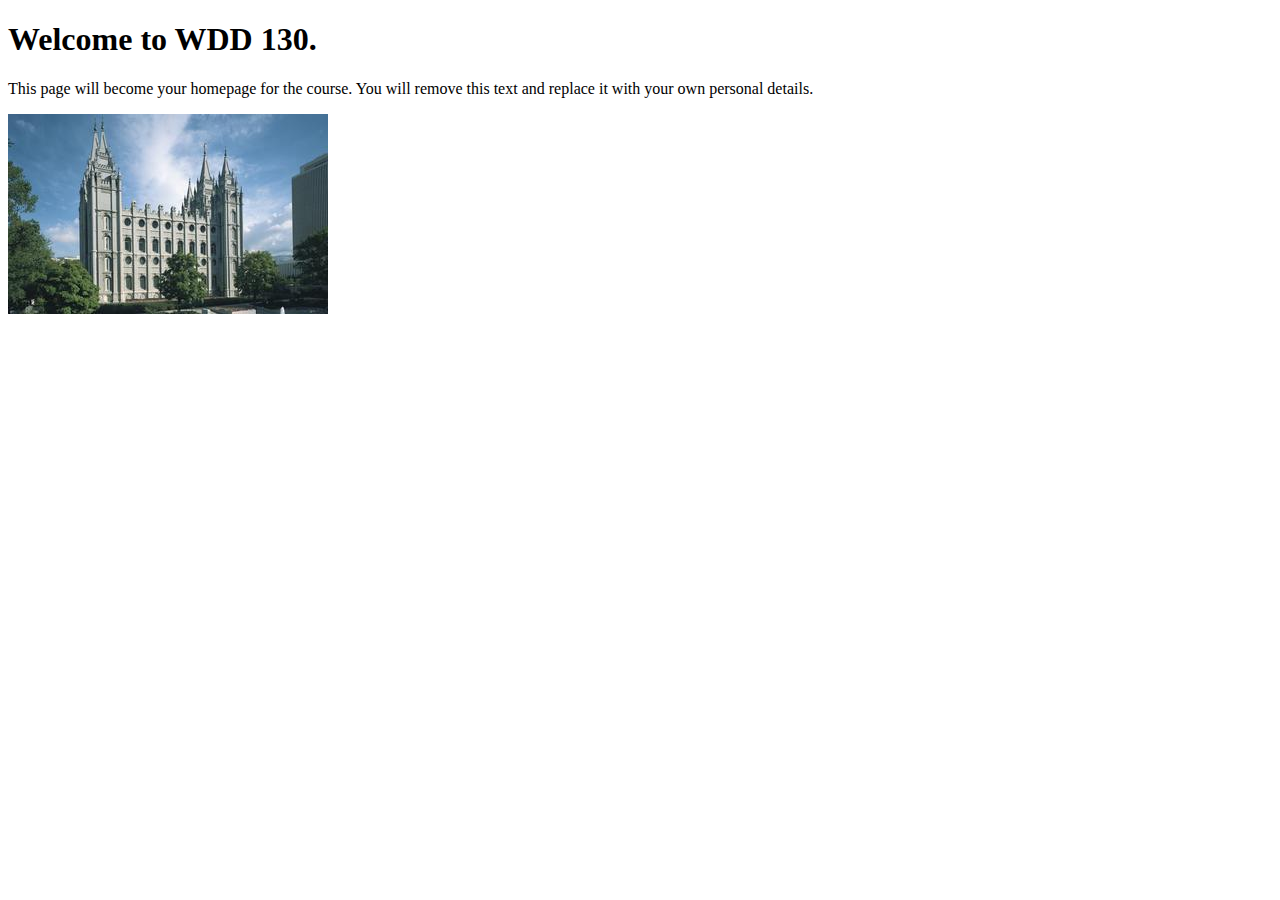
<file: index.html>
<!DOCTYPE html>
<html lang="en">
<head>
    <meta charset="UTF-8">
    <meta name="viewport" content="width=device-width, initial-scale=1.0">
    <title>WDD 130 | Personal Homepage</title>
</head>
<body>
    <h1>Welcome to WDD 130.</h1>
    <p>This page will become your homepage for the course. You will remove this text and replace it with your own personal details.</p>

    <img src="images/salt-lake-temple.jpg" alt="The Salt Lake Temple.">
</body>
</html>
</file>
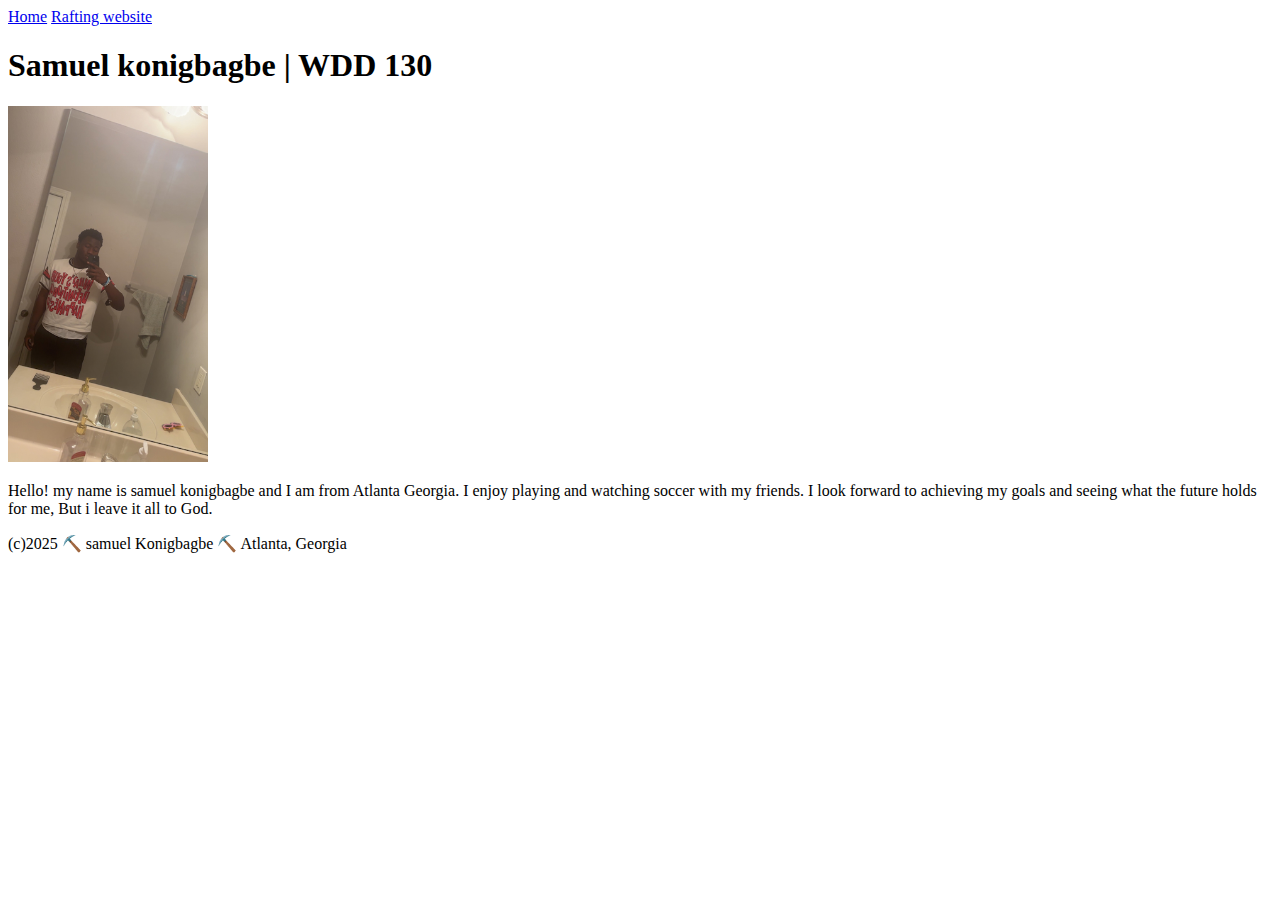
<file: week01/index.html>
<!DOCTYPE html>
<html lang="en">

<head>
    <meta charset="UTF-8">
    <meta name="viewport" content="width=device-width, initial-scale=1.0">
    <title>samuel konigbagbe | WDD130</title>
</head>

<body>
    <header>
        <nav>
            <a href="#">Home</a>
            <a href="wr">Rafting website</a>
        </nav>
    </header>
    <main>
        <h1>Samuel konigbagbe | WDD 130</h1>
        <img src="images/profile.jpg" alt="Samuel Konigbagbe" width="200">
        <p>Hello! my name is samuel konigbagbe and I am from Atlanta Georgia. I enjoy playing and
            watching soccer with my friends. I look forward to achieving my goals and seeing what
            the future holds for me, But i
            leave it all to God.</p>
    </main>
    <footer>
        <p>(c)2025 ⛏️ samuel Konigbagbe ⛏️ Atlanta, Georgia</p>
    </footer>
</body>

</html>
</file>
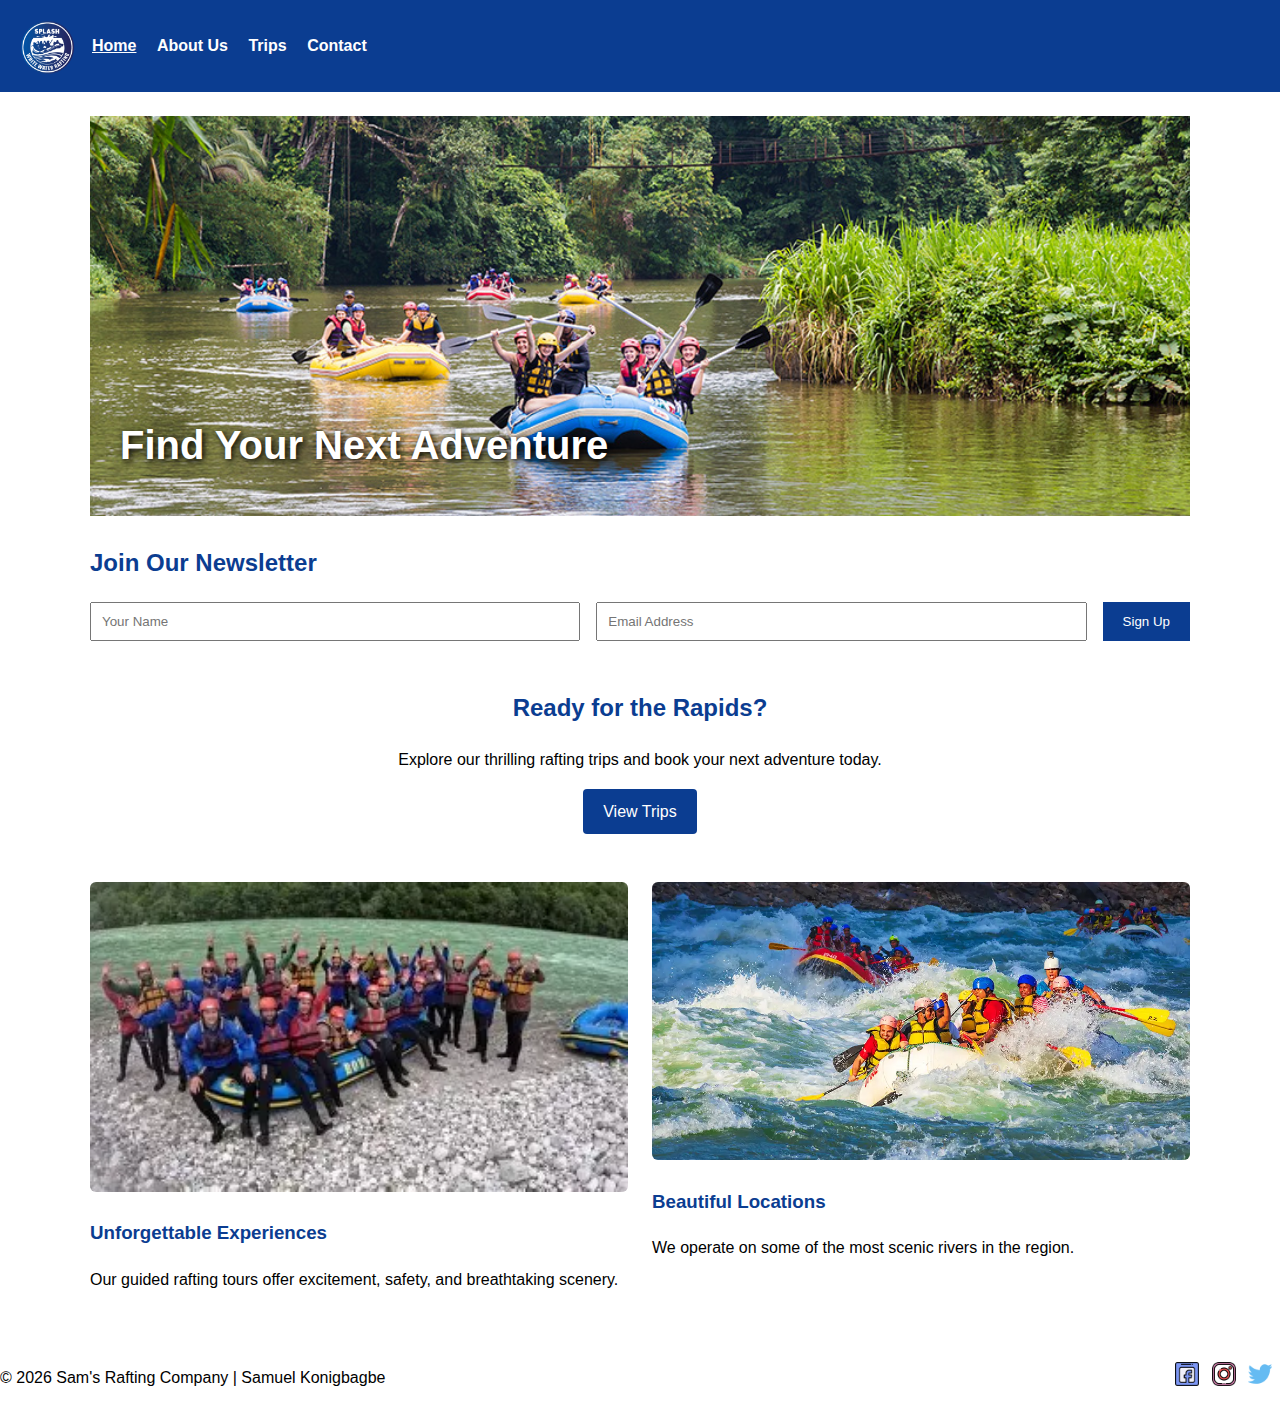
<file: wwr/index.html>
<!DOCTYPE html>
<html lang="en">

<head>
    <meta charset="UTF-8">
    <meta name="viewport" content="width=device-width, initial-scale=1.0">
    <meta name="description"
      content="Experience thrilling white water rafting adventures. Join us for unforgettable outdoor trips.">
    <title>White Water Rafting | Home</title>
    <link rel="stylesheet" href="styles/raft.css">
</head>

<body>
    <header>
        <img src="images/logo.png" alt="Rafting Site Logo">
        <nav>
            <a href="index.html" class="active">Home</a>
            <a href="about.html">About Us</a>
            <a href="trips.html">Trips</a>
            <a href="contact.html">Contact</a>
        </nav>
    </header>

    <main>

        <!-- HERO SECTION -->
        <section class="hero">
            <img src="images/hero.jpg" alt="Rafting Adventure">
            <h1 class="hero-text">Find Your Next Adventure</h1>
        </section>

        <!-- NEWSLETTER -->
        <section class="newsletter">
            <h2>Join Our Newsletter</h2>
            <form>
                <input type="text" name="name" placeholder="Your Name" required>
                <input type="email" name="email" placeholder="Email Address" required>
                <button type="submit">Sign Up</button>
            </form>
        </section>

        <!-- CALL TO ACTION -->
        <section class="cta">
            <h2>Ready for the Rapids?</h2>
            <p>Explore our thrilling rafting trips and book your next adventure today.</p>
            <a href="trips.html" class="cta-button">View Trips</a>
        </section>

        <!-- GRID CONTENT -->
        <section class="grid-info">
            <div class="grid-item">
                <img src="images/group1.webp" alt="Rafting Group">
                <h3>Unforgettable Experiences</h3>
                <p>Our guided rafting tours offer excitement, safety, and breathtaking scenery.</p>
            </div>

            <div class="grid-item">
                <img src="images/splash.webp" alt="River Rapids">
                <h3>Beautiful Locations</h3>
                <p>We operate on some of the most scenic rivers in the region.</p>
            </div>
        </section>

    </main>

    <footer>
        <p>© 2026 Sam's Rafting Company | Samuel Konigbagbe </p>
        <nav class="socialmedia">
            <a href="https://facebook.com">
                <img src="images/facebook.png" alt="Follow Us on Facebook">
            </a>
            <a href="https://instagram.com">
                <img src="images/instagram.png" alt="Follow Us on Instagram">
            </a>
            <a href="https://twitter.com">
                <img src="images/twitter.png" alt="Follow Us on Twitter">
            </a>
        </nav>
    </footer>
</body>

</html>
</file>
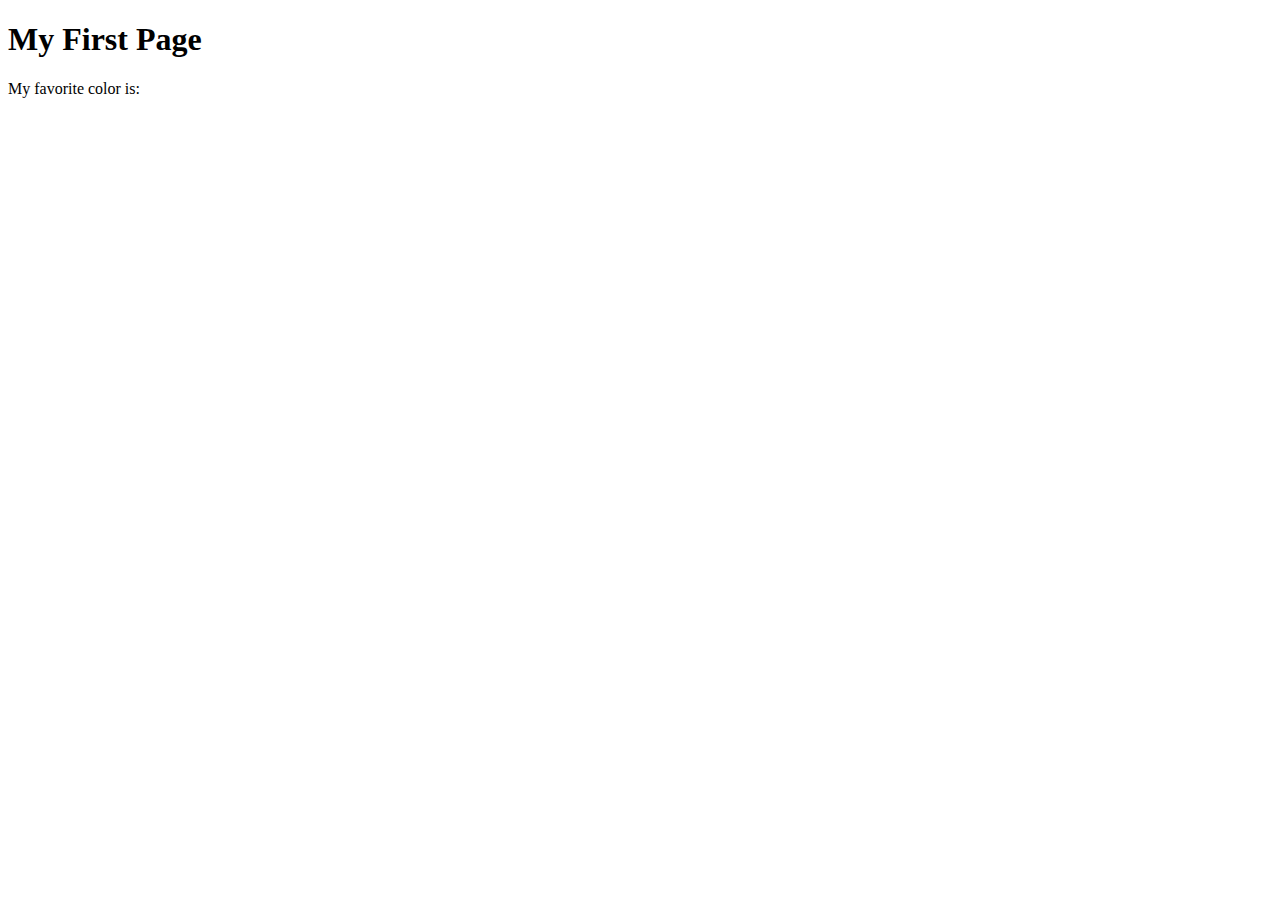
<file: week01/first-page.html>
<!DOCTYPE html>
<html lang="en">
<head>
    <meta charset="UTF-8">
    <meta name="viewport" content="width=device-width, initial-scale=1.0">
    <title>My First Page</title>
</head>
<body>
    <h1>My First Page</h1>
    <p>My favorite color is: </p>
</body>
</html>
</file>
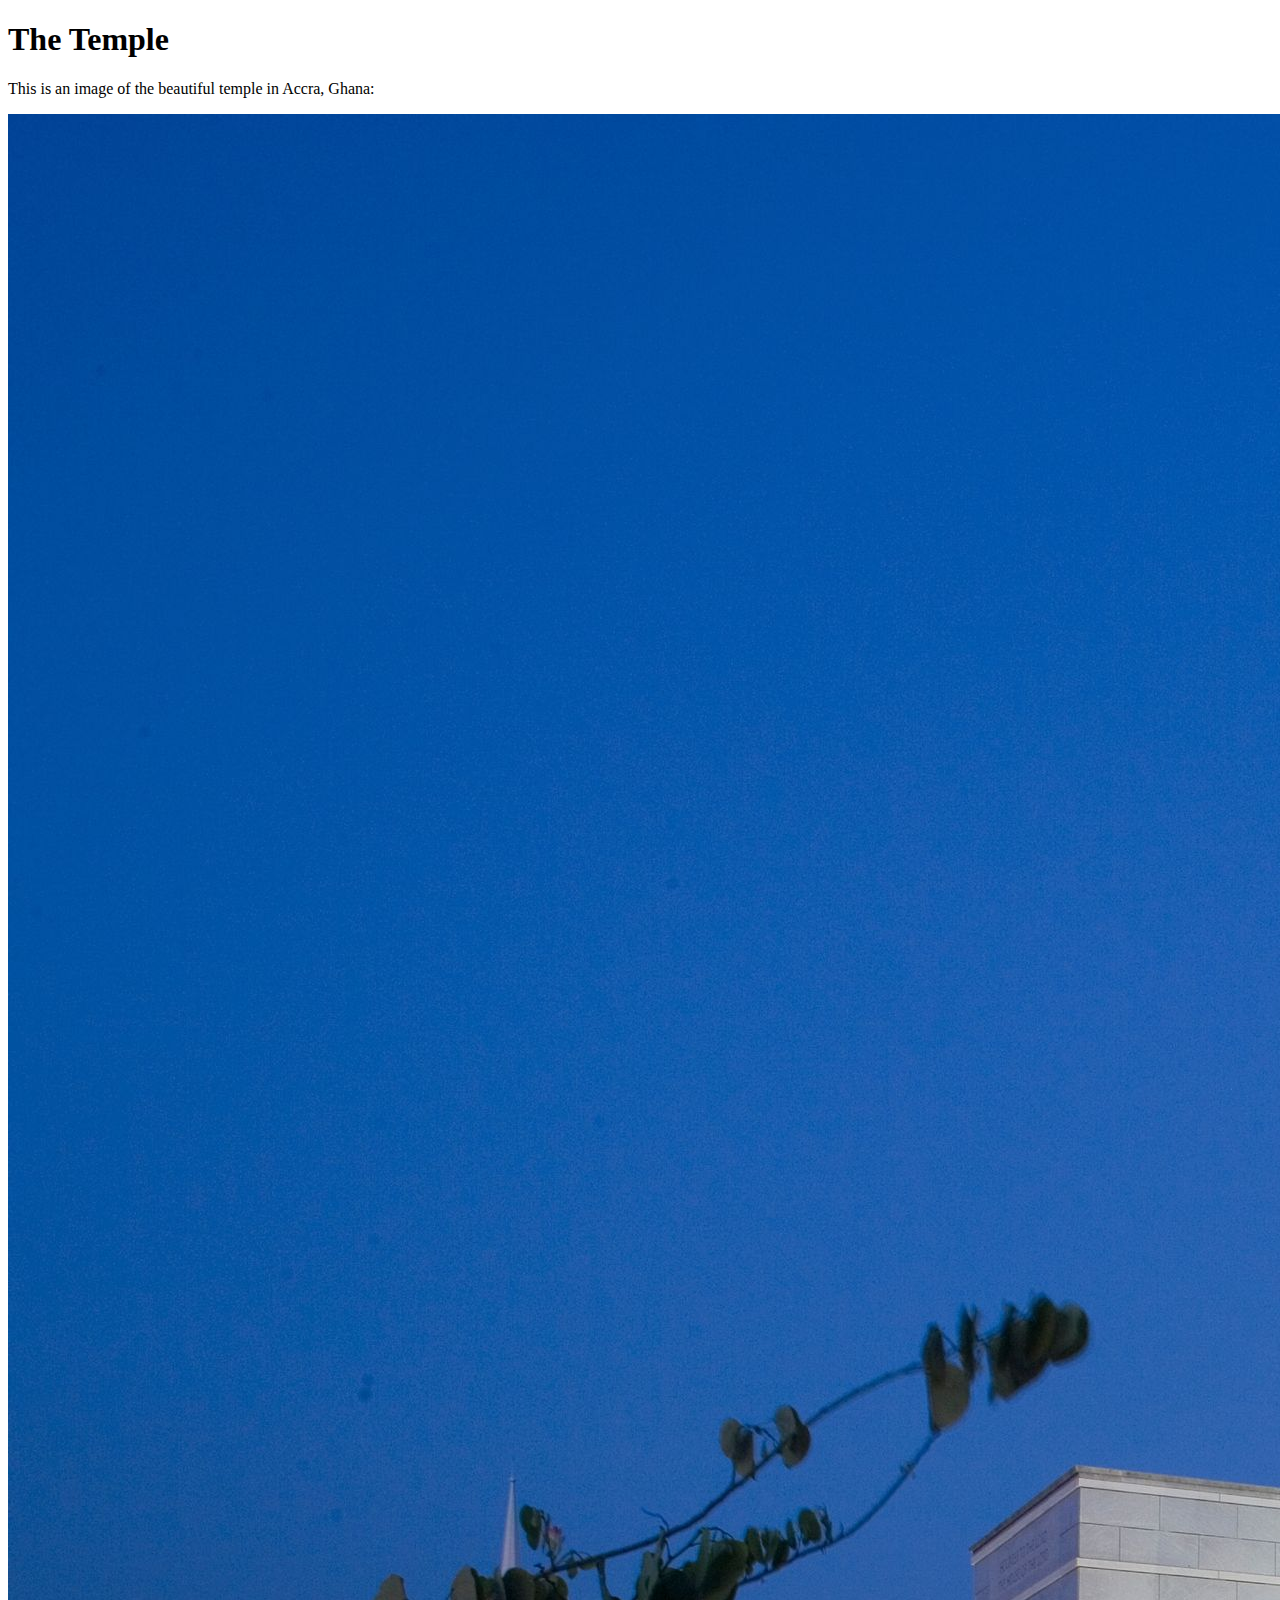
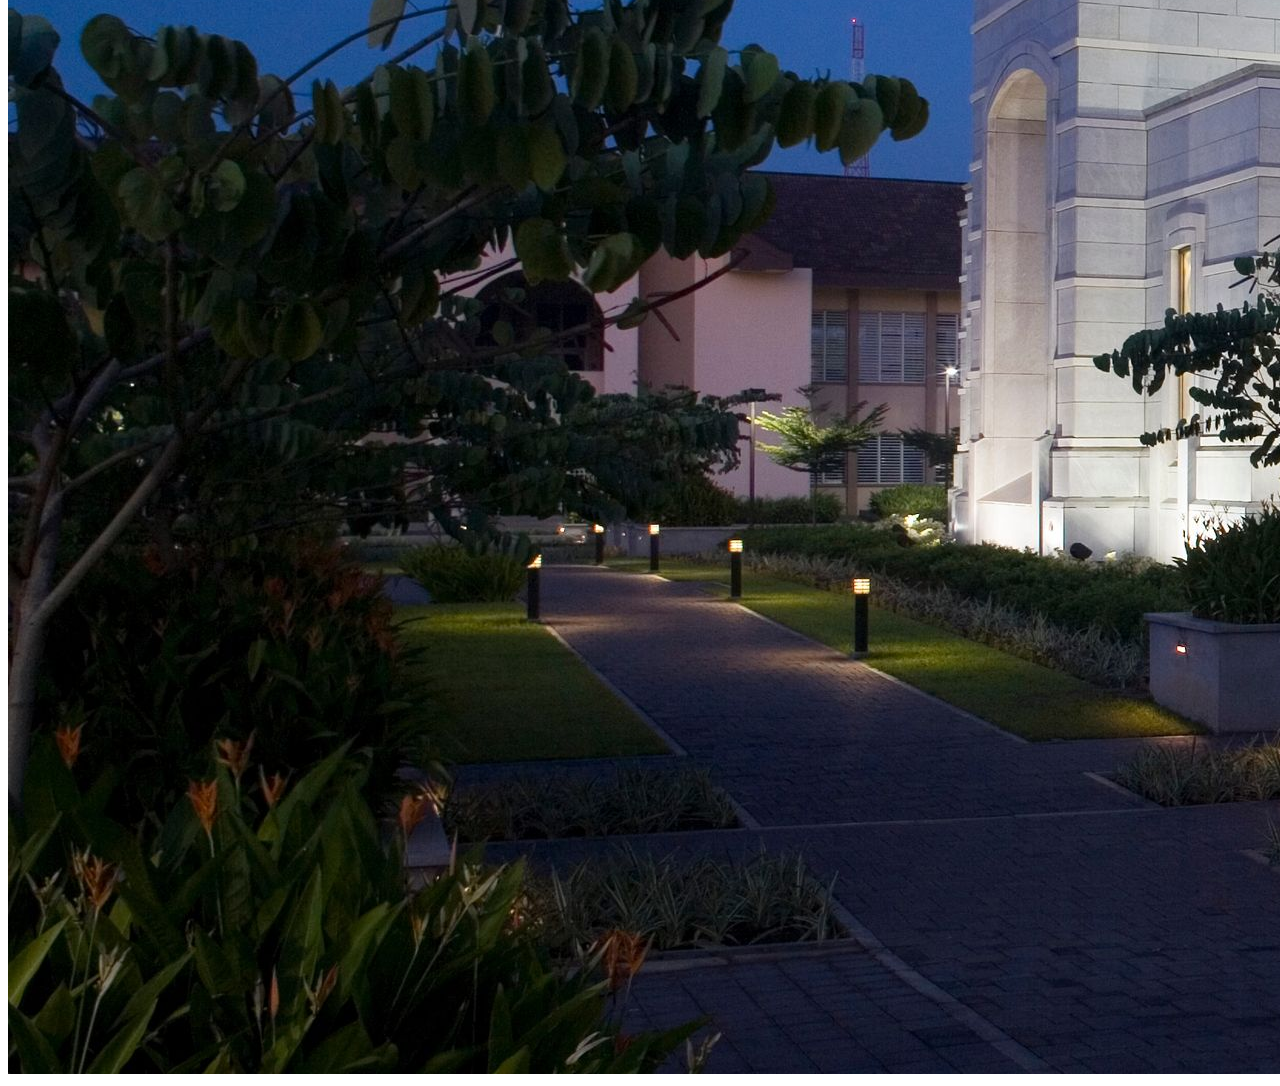
<file: week01/images.html>
<!DOCTYPE html>
<html lang="en">
<head>
    <meta charset="UTF-8">
    <meta name="viewport" content="width=device-width, initial-scale=1.0">
    <title>Temple Image</title>
</head>
<body>
    <h1>The Temple</h1>
    <p>This is an image of the beautiful temple in Accra, Ghana:</p>
    <img src="images/temple-large.jpeg" alt="The Accra Ghana Temple">
    
</body>
</html>
</file>
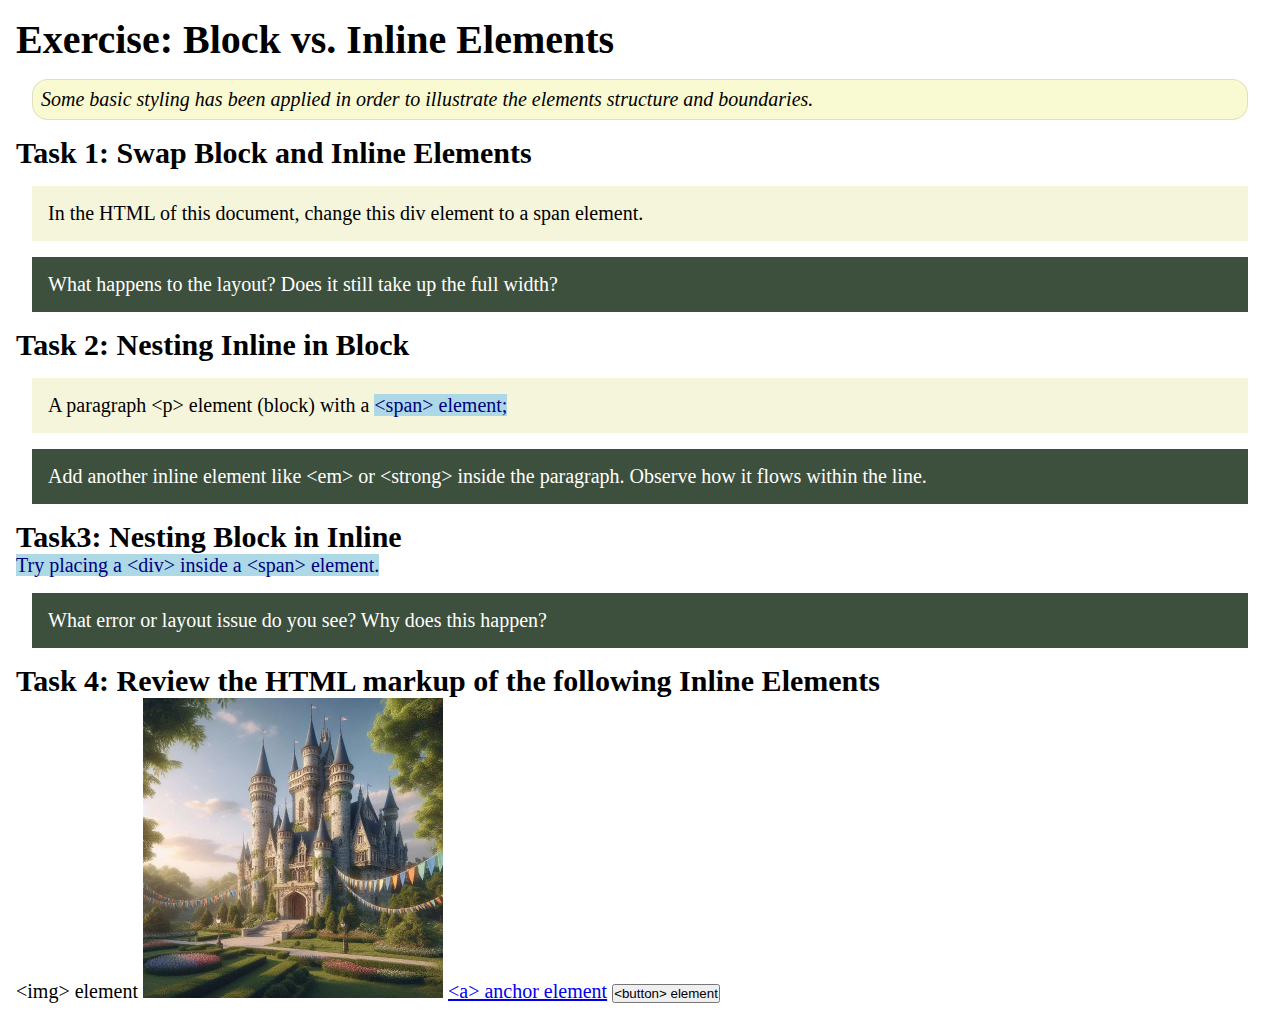
<file: week02/block-vs-inline.html>
<!DOCTYPE html>
<html lang="en">

<head>
    <meta charset="UTF-8">
    <meta name="viewport" content="width=device-width, initial-scale=1.0">
    <title>Exercise: Block vs. Inline Elements</title>
    <link rel="stylesheet" href="styles/block-vs-inline.css">
</head>

<body>
    <main>
        <h1>Exercise: Block vs. Inline Elements</h1>
        <p class="note">Some basic styling has been applied in order to illustrate the elements structure and
            boundaries.</p>

        <h2>Task 1: Swap Block and Inline Elements</h2>
        <div>In the HTML of this document, change this div element to a span element.</div>

        <p class="question">What happens to the layout? Does it still take up the full width?</p>

        <h2>Task 2: Nesting Inline in Block</h2>
        <p>A paragraph &lt;p&gt; element (block) with a <span>&lt;span&gt; element;</span></p>
        <p class="question">Add another inline element like &lt;em&gt; or &lt;strong&gt; inside the paragraph. Observe
            how it flows within the line.</p>

        <h2>Task3: Nesting Block in Inline</h2>
        <span>Try placing a &lt;div&gt; inside a &lt;span&gt; element.</span>
            <p class="question">What error or layout issue do you see? Why does this happen?</p>


            <h2>Task 4: Review the HTML markup of the following Inline Elements</h2>
        &lt;img&gt; element
        <img src="images/castle.webp" alt="placeholder image (images are inline)" width="300" height="300">
        <a href="https://churchofjesuschrist.org">&lt;a&gt; anchor element</a>
        <button type="button">&lt;button&gt; element</button>
    </main>
</body>

</html>
</file>
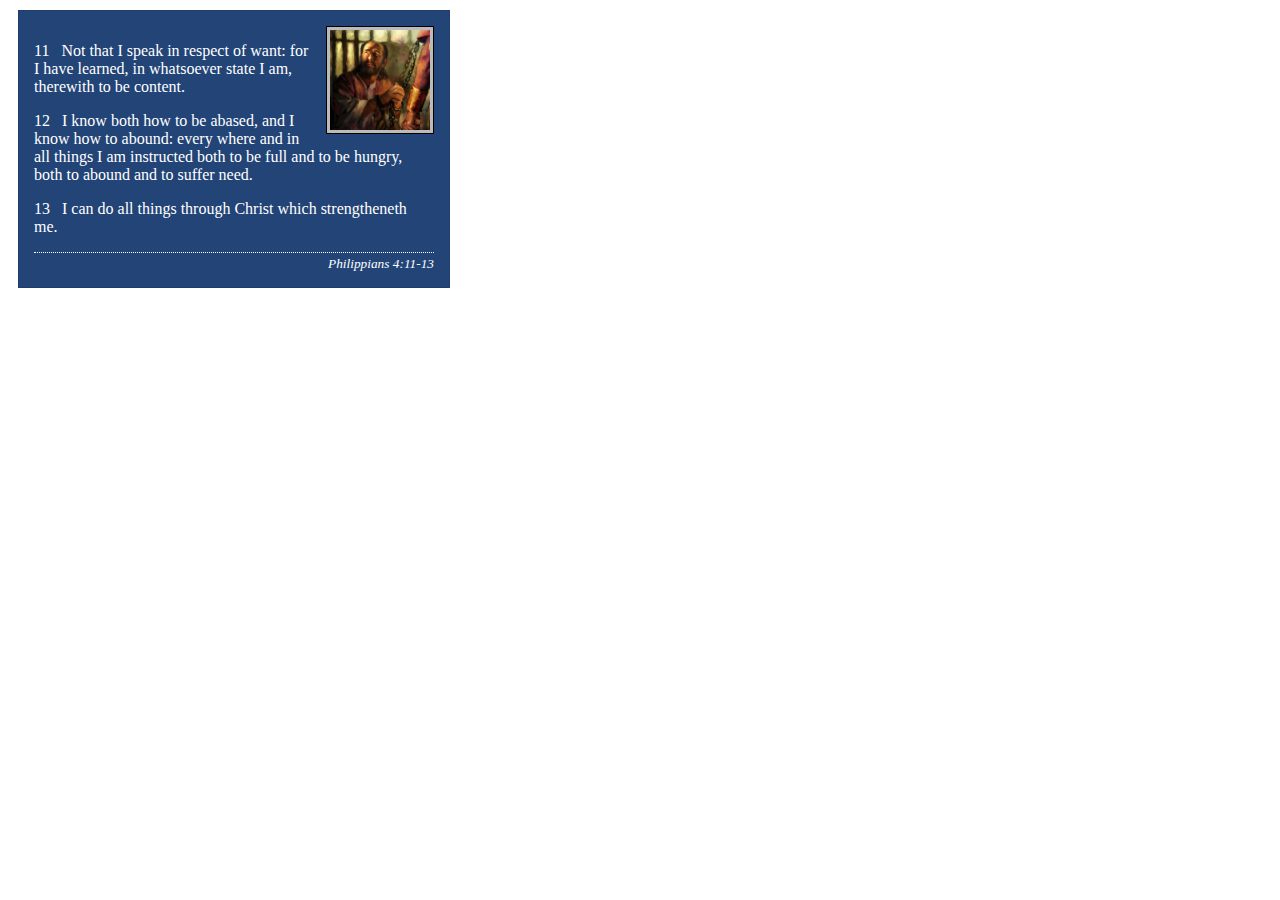
<file: week02/box-model-solution.html>
<!DOCTYPE html>
<html lang="en">
<head>
    <meta charset="UTF-8">
    <meta name="viewport" content="width=device-width, initial-scale=1.0">
    <title>Box Model Activity</title>
    <link rel="stylesheet" href="styles/box-model-solution.css">
</head>
<body>
    <main>
        <div class="callout">
            <img src="images/apostle-paul-imprisoned.webp" alt="Paul the Apostle - Imprisoned in Rome" width="200" height="200">
            <blockquote>
                <p>11 &nbsp; Not that I speak in respect of want: for I have learned, in whatsoever state I am, therewith to be content.</p>
                <p>12 &nbsp; I know both how to be abased, and I know how to abound: every where and in all things I am instructed both to be full and to be hungry, both to abound and to suffer need.</p>
                <p>13 &nbsp; I can do all things through Christ which strengtheneth me.</p>
            </blockquote>
            <cite>Philippians 4:11-13</cite>
        </div>
    </main>
</body>
</html>
</file>
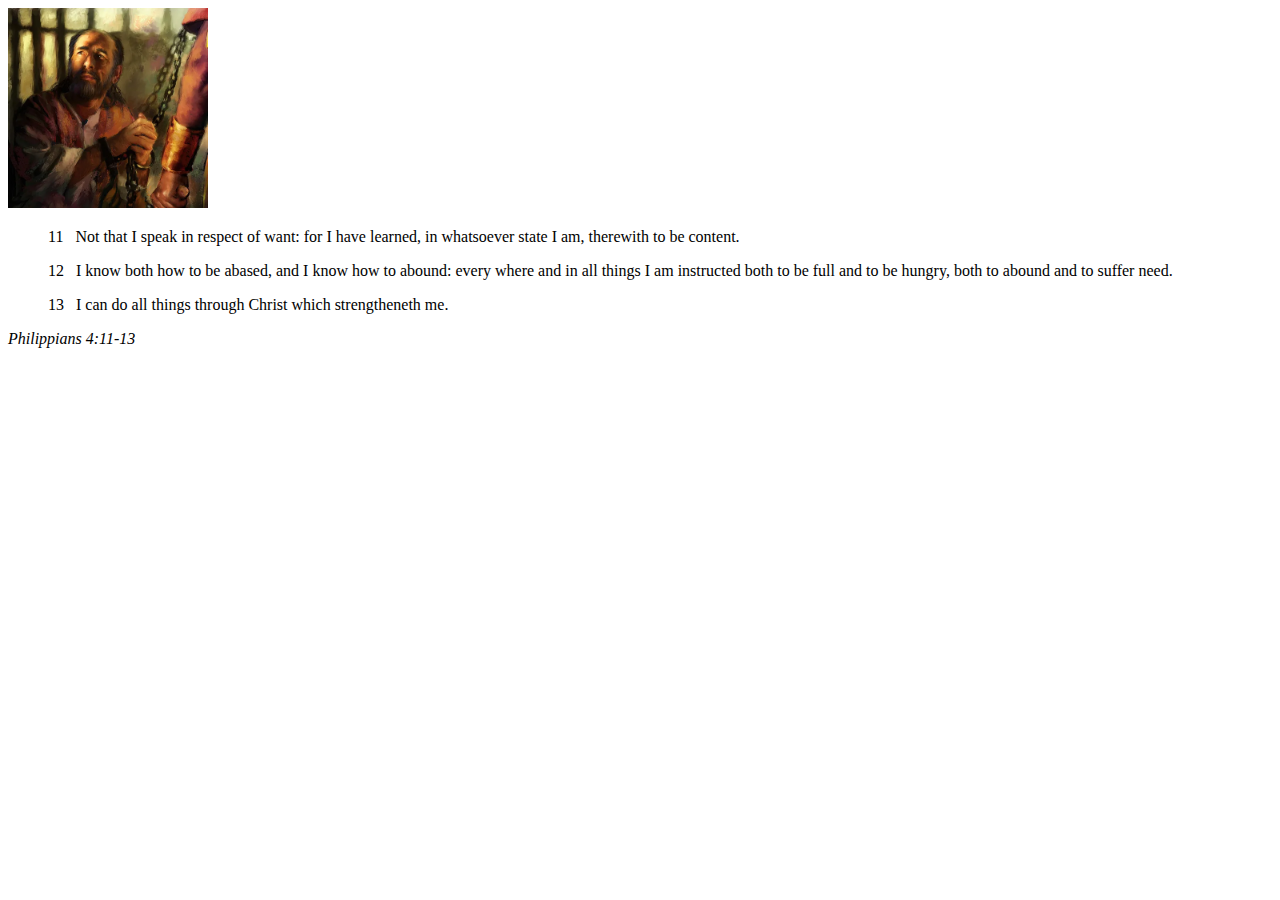
<file: week02/box-model.html>
<!DOCTYPE html>
<html lang="en">
<head>
    <meta charset="UTF-8">
    <meta name="viewport" content="width=device-width, initial-scale=1.0">
    <title>Box Model Activity</title>
</head>
<body>
    <main>
        <div class="callout">
            <img src="images/apostle-paul-imprisoned.webp" alt="Paul the Apostle - Imprisoned in Rome" width="200" height="200">
            <blockquote>
                <p>11 &nbsp; Not that I speak in respect of want: for I have learned, in whatsoever state I am, therewith to be content.</p>
                <p>12 &nbsp; I know both how to be abased, and I know how to abound: every where and in all things I am instructed both to be full and to be hungry, both to abound and to suffer need.</p>
                <p>13 &nbsp; I can do all things through Christ which strengtheneth me.</p>
            </blockquote>
            <cite>Philippians 4:11-13</cite>
        </div>
    </main>
</body>
</html>
</file>
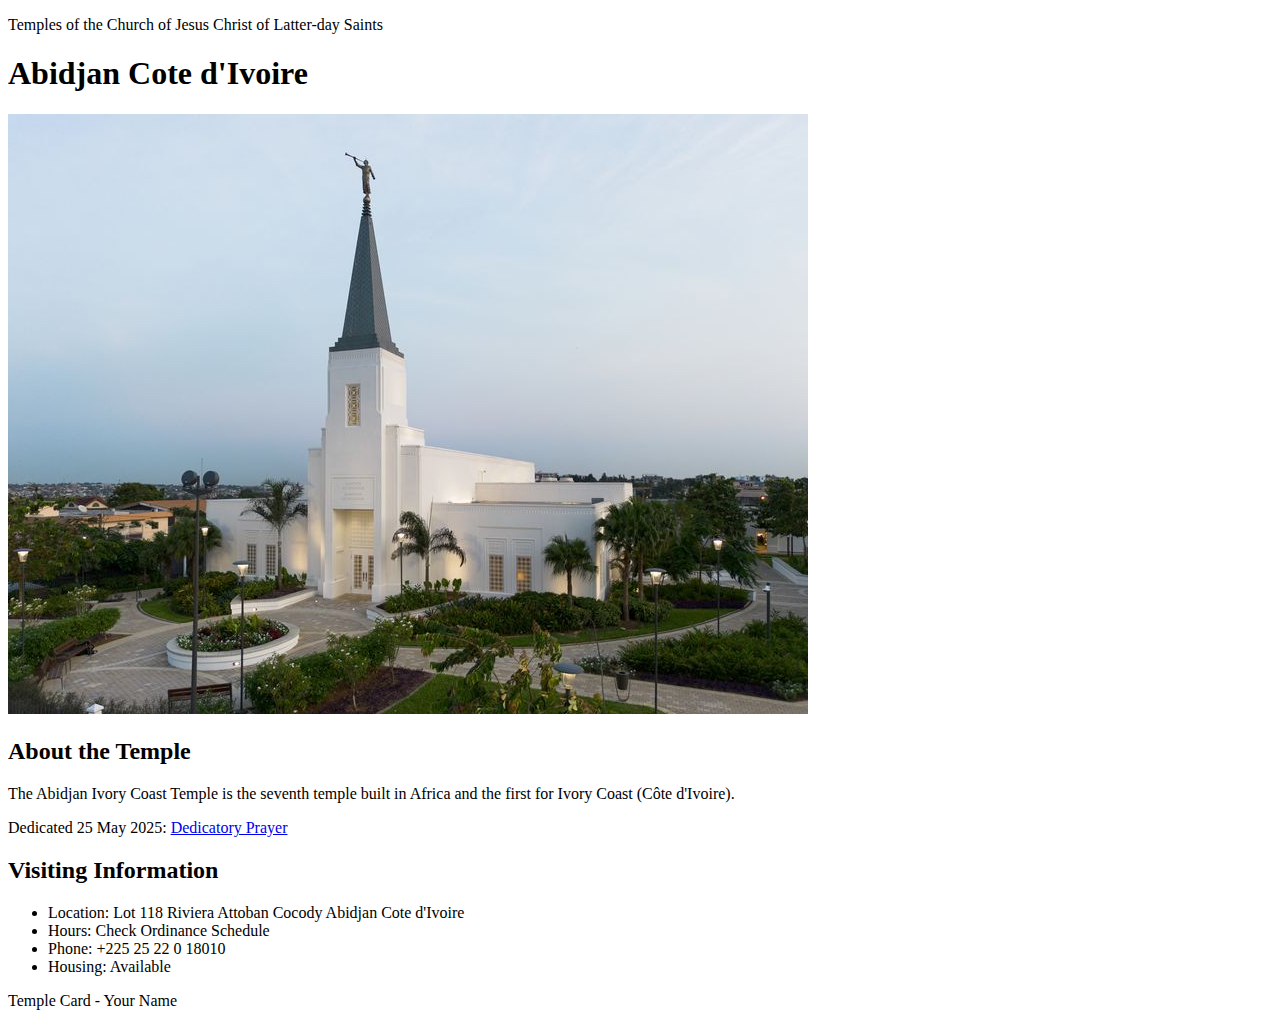
<file: week02/temple.html>
<!DOCTYPE html>
<html lang="en">

<head>
    <meta charset="UTF-8">
    <meta name="viewport" content="width=device-width, initial-scale=1.0">
    <title>Temple Card - Abidjan Cote d'Ivoire</title>
</head>

<body>
    <header>
        <p>Temples of the Church of Jesus Christ of Latter-day Saints</p>
    </header>
    <main>
        <h1>Abidjan Cote d'Ivoire</h1>
        <picture>
            <img src="images/abidjan-ivory-coast.jpeg" alt="Abidjan Cote d'Ivoire Temple">
        </picture>
        <section>
            <h2>About the Temple</h2>
            <p>The Abidjan Ivory Coast Temple is the seventh temple built in Africa and the first for Ivory Coast (Côte
                d'Ivoire).</p>
            <p>Dedicated 25 May 2025: <a
                    href="https://www.churchofjesuschrist.org/temples/dedicatory-prayer/abidjan-ivory-coast-temple/2025-05-25?lang=eng"
                    target="_blank" rel="noopener noreferrer">Dedicatory Prayer</a></p>
        </section>
        <section>
            <h2>Visiting Information</h2>
            <ul>
                <li>Location: Lot 118 Riviera Attoban Cocody Abidjan Cote d'Ivoire</li>
                <li>Hours: Check Ordinance Schedule</li>
                <li>Phone: +225 25 22 0 18010</li>
                <li>Housing: Available</li>
            </ul>
        </section>
    </main>
    <footer>
        <p>Temple Card - Your Name</p>
    </footer>
</body>

</html>
</file>
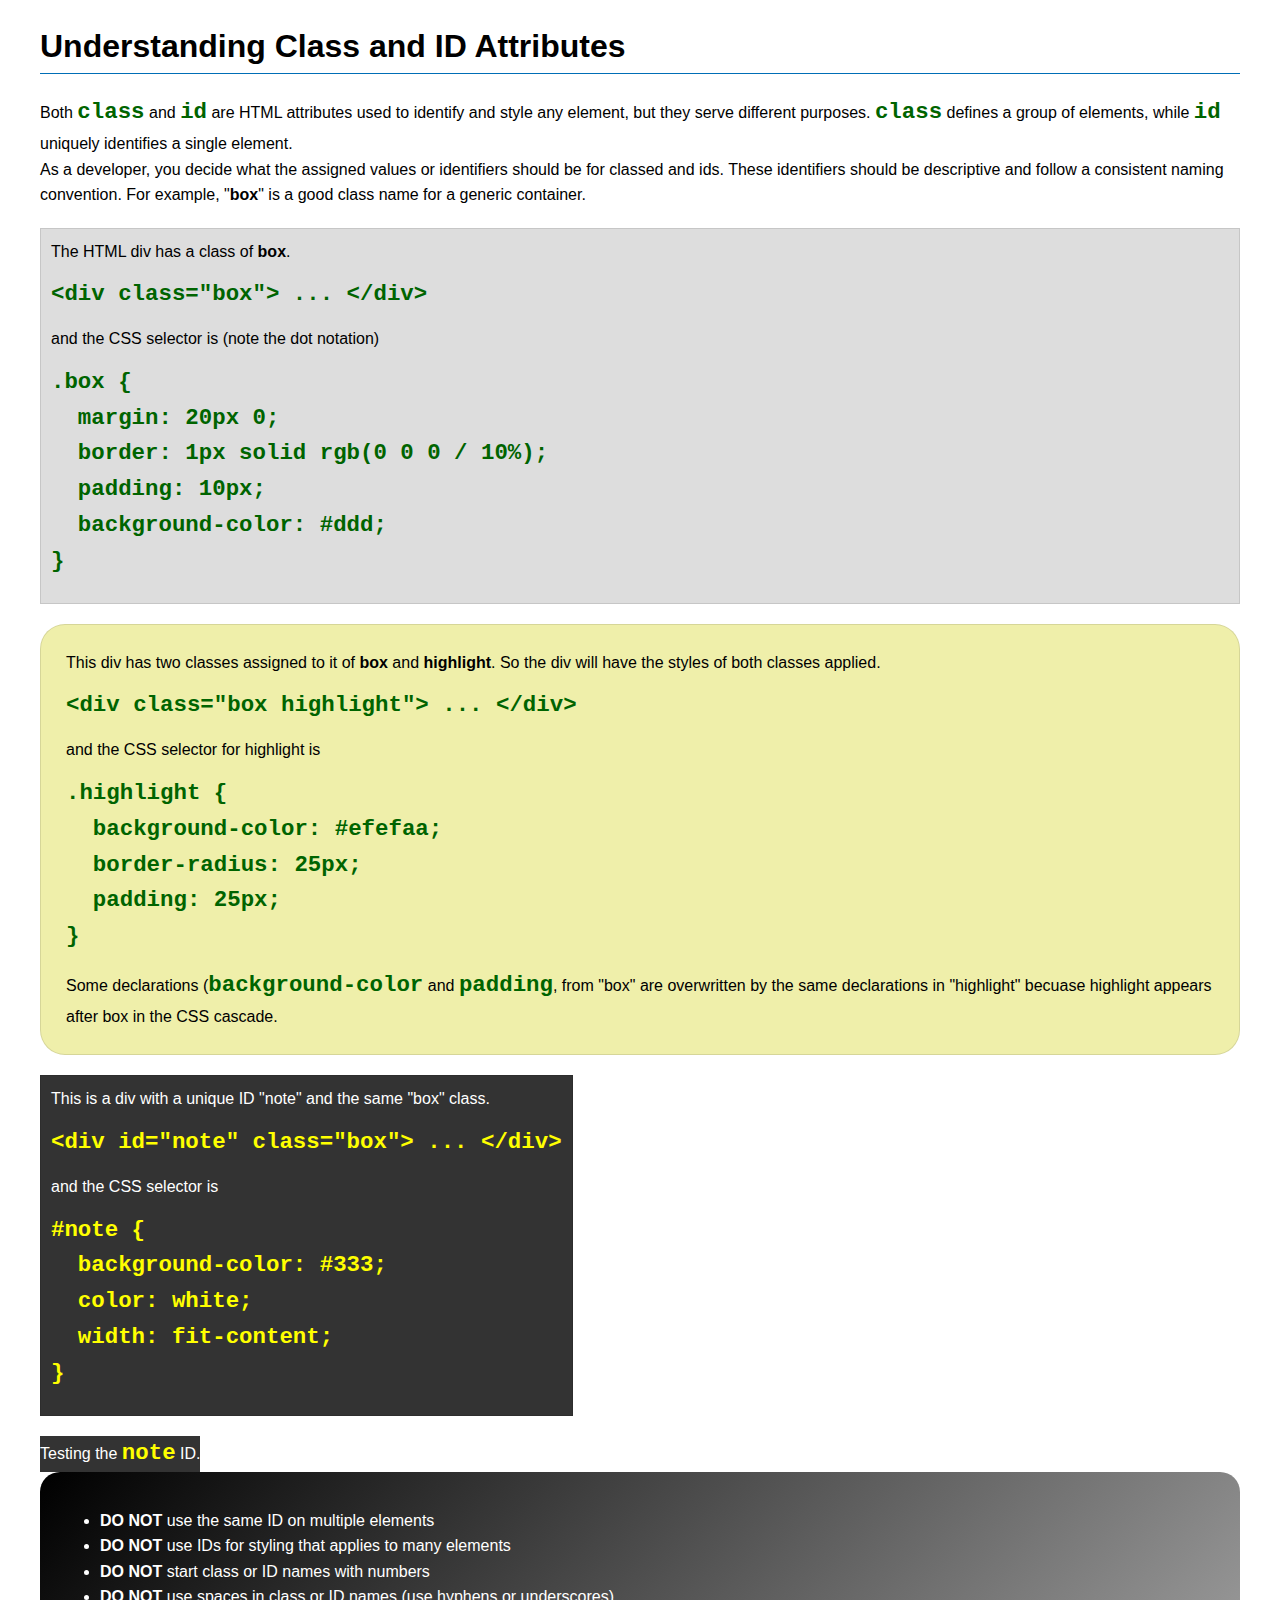
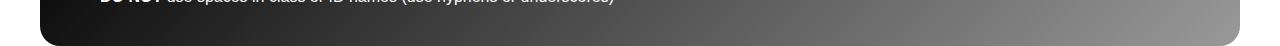
<file: week03/class-and-id.html>
<!DOCTYPE html>
<html lang="en">

<head>
    <meta charset="UTF-8">
    <meta name="viewport" content="width=device-width, initial-scale=1.0">
    <title>Class vs ID Attributes</title>
    <link rel="stylesheet" href="styles/class-and-id.css">
</head>

<body>
    <h1>Understanding Class and ID Attributes</h1>
    <p>Both <code>class</code> and <code>id</code> are HTML attributes used to identify and style any element, but they
        serve different purposes. <code>class</code> defines a group of elements, while <code>id</code> uniquely
        identifies a single element.</p>
    <p>As a developer, you decide what the assigned values or identifiers should be for classed and ids. These
        identifiers should be
        descriptive and follow a consistent naming convention. For example, "<strong>box</strong>" is a good class name
        for a generic container.</p>
    <div class="box">
        <p>The HTML div has a class of <strong>box</strong>.</p>
        <pre><code class="html">&lt;div class="box"&gt; ... &lt;/div&gt;</code></pre>
        and the CSS selector is (note the dot notation)
        <pre><code class="css">.box {
  margin: 20px 0;
  border: 1px solid rgb(0 0 0 / 10%);
  padding: 10px;
  background-color: #ddd; 
}</code></pre>
    </div>

    <div class="box highlight">
        <p>This div has two classes assigned to it of <strong>box</strong> and <strong>highlight</strong>. So the div
            will have the styles of both classes applied.</p>
        <pre><code class="html">&lt;div class="box highlight"&gt; ... &lt;/div&gt;</code></pre>
        and the CSS selector for highlight is
        <pre><code class="css">.highlight {
  background-color: #efefaa;
  border-radius: 25px;
  padding: 25px;
}</code></pre>
<p>Some declarations (<code>background-color</code> and <code>padding</code>, from "box" are overwritten by the same declarations in "highlight" becuase highlight appears after box in the CSS cascade.</p>
    </div>

    <div id="note" class="box">
        <p>This is a div with a unique ID "note" and the same "box" class.</p>
        <pre><code class="html">&lt;div id="note" class="box"&gt; ... &lt;/div&gt;</code></pre>
        and the CSS selector is
        <pre><code class="css">#note {
  background-color: #333;
  color: white;
  width: fit-content;
}</code></pre>
    </div>

    <div id="note">
        <p>Testing the <code>note</code> ID.</p>
    </div>

    <section id="best-practice">
        <ul>
            <li><strong>DO NOT</strong> use the same ID on multiple elements</li>
            <li><strong>DO NOT</strong> use IDs for styling that applies to many elements</li>
            <li><strong>DO NOT</strong> start class or ID names with numbers</li>
            <li><strong>DO NOT</strong> use spaces in class or ID names (use hyphens or underscores)</li>
        </ul>
    </section>




</body>

</html>
</file>
<file: wwr/styles/raft.css>
/* Global */
body {
    margin: 0;
    font-family: Arial, sans-serif;
    line-height: 1.6;
}

header {
    display: flex;
    align-items: center;
    background: #0b3d91;
    padding: 1rem;
    color: white;
}

header img {
    height: 60px;
    margin-right: 1rem;
}

nav a {
    color: white;
    margin-right: 1rem;
    text-decoration: none;
    font-weight: bold;
}

nav a.active {
    text-decoration: underline;
}

main {
    max-width: 1100px;
    margin: 0 auto;
    padding: 1.5rem;
}

h1,
h2,
h3 {
    color: #0b3d91;
}

/* HERO */
.hero {
    position: relative;
}

.hero img {
    width: 100%;
    height: 400px;
    object-fit: cover;
}

.hero-text {
    position: absolute;
    bottom: 20px;
    left: 30px;
    color: white;
    font-size: 2.5rem;
    text-shadow: 2px 2px 6px black;
}

/* NEWSLETTER */
.newsletter form {
    display: flex;
    gap: 1rem;
    margin-top: 1rem;
}

.newsletter input {
    padding: 10px;
    flex: 1;
}

.newsletter button {
    padding: 10px 20px;
    background: #0b3d91;
    color: white;
    border: none;
    cursor: pointer;
}

/* CTA */
.cta {
    text-align: center;
    margin: 3rem 0;
}

.cta-button {
    display: inline-block;
    padding: 10px 20px;
    background: #0b3d91;
    color: white;
    text-decoration: none;
    border-radius: 4px;
}

/* GRID INFO */
.grid-info {
    display: grid;
    grid-template-columns: repeat(auto-fit, minmax(280px, 1fr));
    gap: 1.5rem;
}

.grid-info img {
    width: 100%;
    border-radius: 6px;
}

/* TRIPS PAGE */
.trip-descriptions {
    display: grid;
    grid-template-columns: repeat(auto-fit, minmax(280px, 1fr));
    gap: 1.5rem;
}

.trip img {
    width: 100%;
    border-radius: 6px;
}

.trip-table table {
    width: 100%;
    border-collapse: collapse;
    margin-top: 1rem;
}

.trip-table th,
.trip-table td {
    border: 1px solid #aaa;
    padding: 10px;
    text-align: left;
}

footer {
    display: flex;
    justify-content: space-between;
    align-items: center;
    padding: 16px 0;
}

.socialmedia a {
    text-decoration: none;
    margin-right: 8px;
}

.socialmedia img {
    width: 24px;
    height: 24px;
}
</file>
<file: week02/styles/block-vs-inline.css>
* {
    margin: 0;
    padding: 0;
}

body {
    font-size: 20px;
    margin: 1rem;
}

p,
div {
    background-color: beige;
    margin: 1rem;
    padding: 1rem;
}

span {
    color: navy;
    background-color: lightblue;
}

code {
    margin: 0;
    padding: 0;
    color: green;
    font-size: 1.2rem;
}

.note {
    font-style: italic;
    background-color: lightgoldenrodyellow;
    border-radius: 1rem;
    border: 1px solid rgb(0 0 0 / 10%);
    margin: 1rem;
    padding: .5rem;
}

.question {
    background-color: #3d503d;
    color: #fff;
}
</file>
<file: week02/styles/box-model-solution.css>
.callout {
    max-width: 400px;
    margin: 10px;
    border: 1px solid rgba(0, 0, 0, .1);
    padding: 15px;
    background-color: #247;
    color: #fff;
}

.callout img {
    float: right;
    margin: 0 0 10px 15px;
    border: 1px solid #000;
    padding: 3px;
    background-color: #bbb;
    width: 100px;
    height: auto;

}

blockquote {
    margin: 0;
}

cite {
    display: block;
    border-top: 1px dotted #fff;
    padding-top: 3px;
    text-align: right;
    font-size: smaller;
}
</file>
<file: week03/styles/class-and-id.css>
body {
    font-family: Arial, sans-serif;
    line-height: 1.6;
    margin: 0;
    padding: 0 40px;
}

h1 {
    border-bottom: 1px solid rgb(0 110 182);
    padding-bottom: 0;
}



p {
    margin: 0;
}

code {
    color: darkgreen;
    font-weight: 700;
    font-size: 1.4rem;
}

/* Class examples - can be reused */

.box {
    margin: 20px 0;
    border: 1px solid rgb(0 0 0 / 10%);
    padding: 10px;
    background-color: #ddd; /* this is shorthand for #dddddd */
}

.highlight {
    background-color: #efefaa;
    border-radius: 25px;
    padding: 25px;
}

/* ID examples - should be unique */

#note {
    background-color: #333;
    color: white;
    width: fit-content;
}

#note code {
    color: yellow;
}

#best-practice {
    background: linear-gradient(135deg, #000 0%, #999 100%);
    color: white;
    border-radius: 20px;
    padding: 20px
}
</file>
